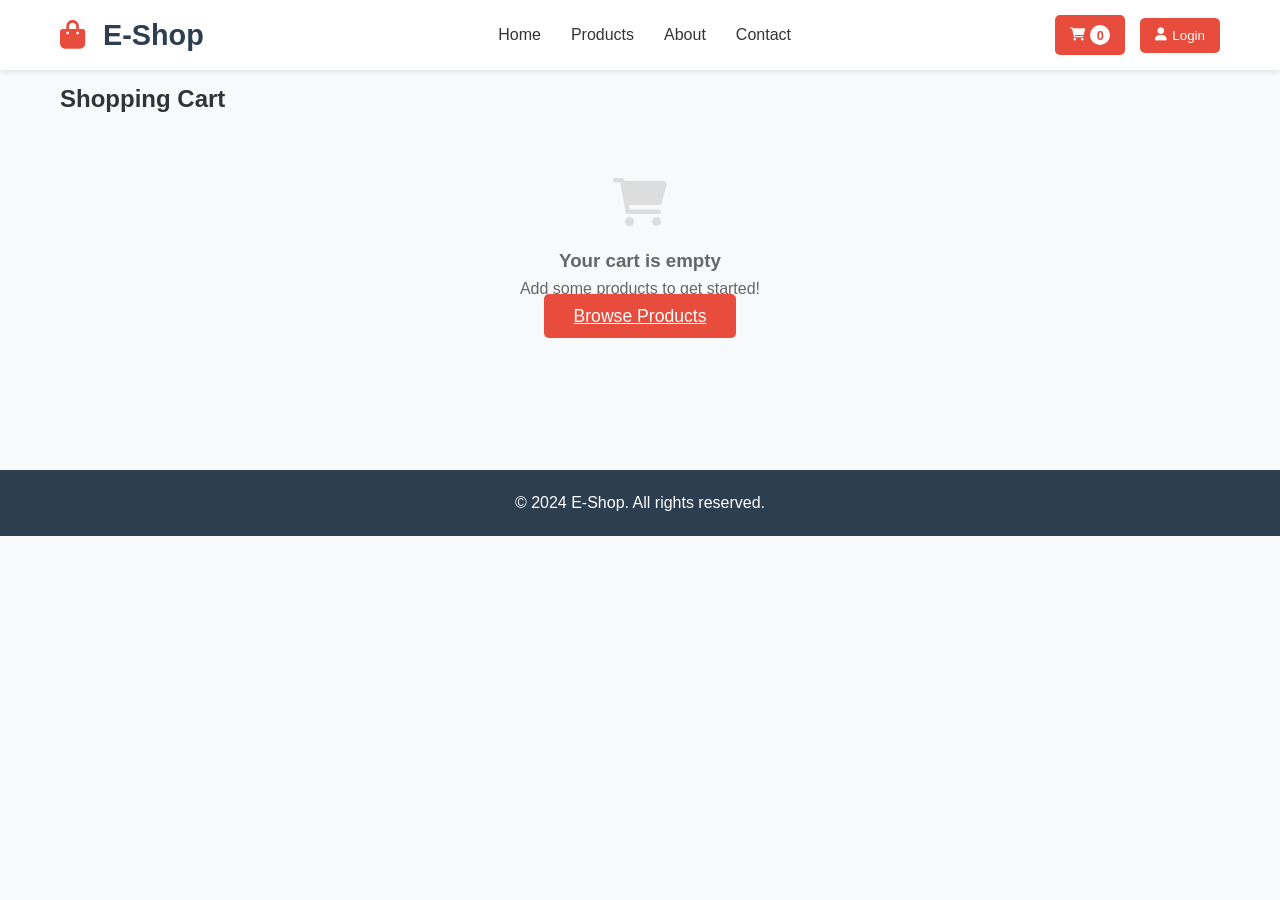
<file: frontend/cart.html>
<!DOCTYPE html>
<html lang="en">
<head>
    <meta charset="UTF-8">
    <meta name="viewport" content="width=device-width, initial-scale=1.0">
    <title>E-Shop - Shopping Cart</title>
    <link rel="stylesheet" href="styles.css">
    <link href="https://cdnjs.cloudflare.com/ajax/libs/font-awesome/6.0.0/css/all.min.css" rel="stylesheet">
</head>
<body>
    <header>
        <nav>
            <div class="nav-container">
                <div class="logo">
                    <h1><i class="fas fa-shopping-bag"></i> <a href="index.html" style="color: inherit; text-decoration: none;">E-Shop</a></h1>
                </div>
                <ul class="nav-menu">
                    <li><a href="index.html">Home</a></li>
                    <li><a href="products.html">Products</a></li>
                    <li><a href="about.html">About</a></li>
                    <li><a href="contact.html">Contact</a></li>
                </ul>
                <div class="nav-actions">
                    <button id="cart-btn" class="cart-btn">
                        <i class="fas fa-shopping-cart"></i>
                        <span id="cart-count">0</span>
                    </button>
                    <button id="login-btn" class="login-btn">
                        <i class="fas fa-user"></i> Login
                    </button>
                </div>
            </div>
        </nav>
    </header>

    <main>
        <section class="cart-page">
            <div class="container">
                <h2>Shopping Cart</h2>
                <div id="cart-content" class="cart-content">
                    <!-- Cart content will be loaded here -->
                    <div class="loading">Loading cart...</div>
                </div>
                <div id="empty-cart" class="empty-cart" style="display: none;">
                    <i class="fas fa-shopping-cart fa-3x"></i>
                    <h3>Your cart is empty</h3>
                    <p>Add some products to get started!</p>
                    <a href="products.html" class="btn-primary">Browse Products</a>
                </div>
            </div>
        </section>
    </main>

    <footer>
        <div class="container">
            <p>&copy; 2024 E-Shop. All rights reserved.</p>
        </div>
    </footer>

    <script src="app.js"></script>
    <script src="cart.js"></script>
</body>
</html>
</file>
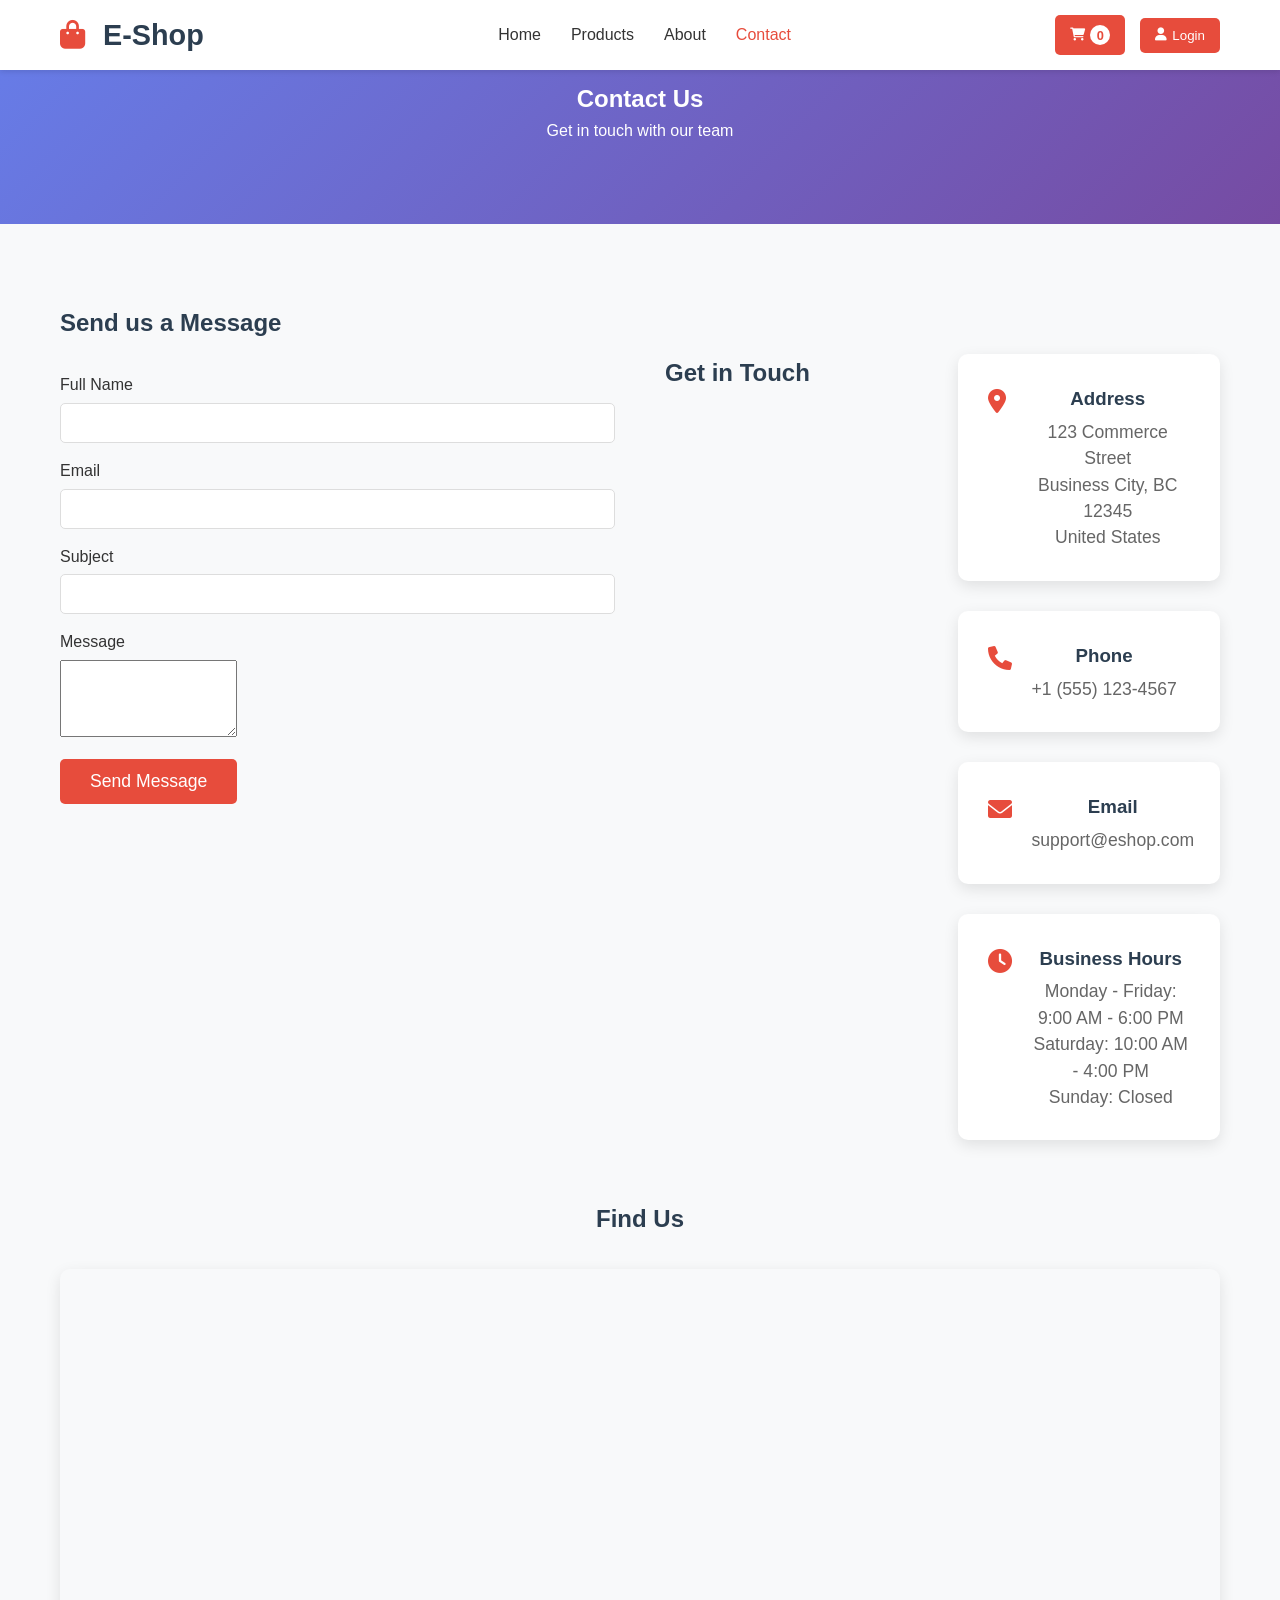
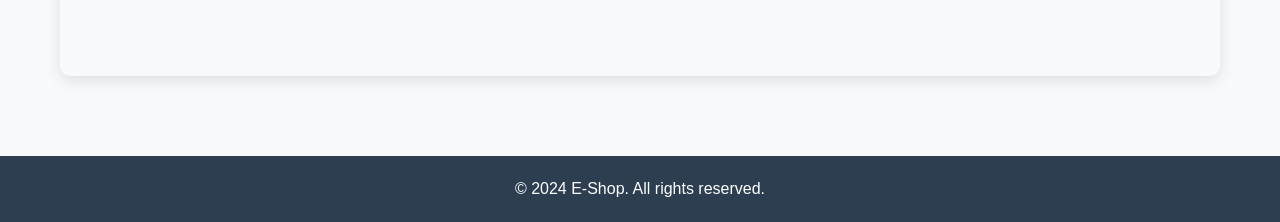
<file: frontend/contact.html>
<!DOCTYPE html>
<html lang="en">
<head>
    <meta charset="UTF-8">
    <meta name="viewport" content="width=device-width, initial-scale=1.0">
    <title>E-Shop - Contact Us</title>
    <link rel="stylesheet" href="styles.css">
    <link href="https://cdnjs.cloudflare.com/ajax/libs/font-awesome/6.0.0/css/all.min.css" rel="stylesheet">
</head>
<body>
    <header>
        <nav>
            <div class="nav-container">
                <div class="logo">
                    <h1><i class="fas fa-shopping-bag"></i> <a href="index.html" style="color: inherit; text-decoration: none;">E-Shop</a></h1>
                </div>
                <ul class="nav-menu">
                    <li><a href="index.html">Home</a></li>
                    <li><a href="products.html">Products</a></li>
                    <li><a href="about.html">About</a></li>
                    <li><a href="contact.html" class="active">Contact</a></li>
                </ul>
                <div class="nav-actions">
                    <button id="cart-btn" class="cart-btn">
                        <i class="fas fa-shopping-cart"></i>
                        <span id="cart-count">0</span>
                    </button>
                    <button id="login-btn" class="login-btn">
                        <i class="fas fa-user"></i> Login
                    </button>
                </div>
            </div>
        </nav>
    </header>

    <main>
        <section class="contact-hero">
            <div class="container">
                <h1>Contact Us</h1>
                <p>Get in touch with our team</p>
            </div>
        </section>

        <section class="contact-content">
            <div class="container">
                <div class="contact-grid">
                    <div class="contact-form">
                        <h2>Send us a Message</h2>
                        <form id="contactForm">
                            <div class="form-group">
                                <label for="contact-name">Full Name</label>
                                <input type="text" id="contact-name" required>
                            </div>
                            <div class="form-group">
                                <label for="contact-email">Email</label>
                                <input type="email" id="contact-email" required>
                            </div>
                            <div class="form-group">
                                <label for="contact-subject">Subject</label>
                                <input type="text" id="contact-subject" required>
                            </div>
                            <div class="form-group">
                                <label for="contact-message">Message</label>
                                <textarea id="contact-message" rows="5" required></textarea>
                            </div>
                            <button type="submit" class="btn-primary">Send Message</button>
                        </form>
                    </div>
                    <div class="contact-info">
                        <h2>Get in Touch</h2>
                        <div class="contact-details">
                            <div class="contact-item">
                                <i class="fas fa-map-marker-alt"></i>
                                <div>
                                    <h3>Address</h3>
                                    <p>123 Commerce Street<br>Business City, BC 12345<br>United States</p>
                                </div>
                            </div>
                            <div class="contact-item">
                                <i class="fas fa-phone"></i>
                                <div>
                                    <h3>Phone</h3>
                                    <p>+1 (555) 123-4567</p>
                                </div>
                            </div>
                            <div class="contact-item">
                                <i class="fas fa-envelope"></i>
                                <div>
                                    <h3>Email</h3>
                                    <p>support@eshop.com</p>
                                </div>
                            </div>
                            <div class="contact-item">
                                <i class="fas fa-clock"></i>
                                <div>
                                    <h3>Business Hours</h3>
                                    <p>Monday - Friday: 9:00 AM - 6:00 PM<br>Saturday: 10:00 AM - 4:00 PM<br>Sunday: Closed</p>
                                </div>
                            </div>
                        </div>
                    </div>
                </div>

                <div class="map-section">
                    <h2>Find Us</h2>
                    <div class="map-container">
                        <iframe
                            src="https://www.google.com/maps/embed?pb=!1m18!1m12!1m3!1d3022.1!2d-73.9!3d40.7!2m3!1f0!2f0!3f0!3m2!1i1024!2i768!4f13.1!3m3!1m2!1s0x0%3A0x0!2zNDDCsDQyJzAwLjAiTiA3M8KwNTQnMDAuMCJX!5e0!3m2!1sen!2sus!4v1234567890!5m2!1sen!2sus"
                            width="100%"
                            height="400"
                            style="border:0;"
                            allowfullscreen=""
                            loading="lazy">
                        </iframe>
                    </div>
                </div>
            </div>
        </section>
    </main>

    <footer>
        <div class="container">
            <p>&copy; 2024 E-Shop. All rights reserved.</p>
        </div>
    </footer>

    <script src="app.js"></script>
    <script src="contact.js"></script>
</body>
</html>
</file>
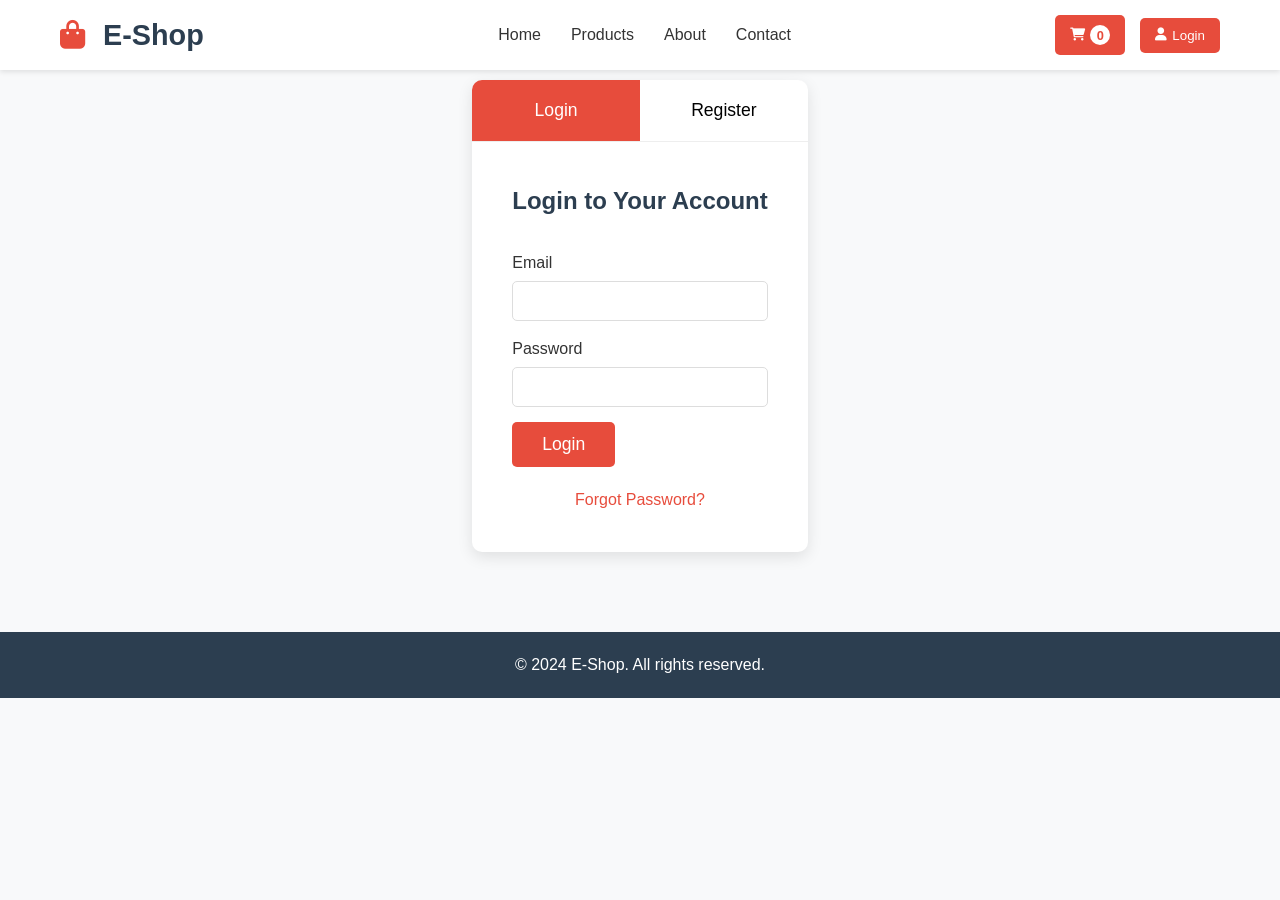
<file: frontend/login.html>
<!DOCTYPE html>
<html lang="en">
<head>
    <meta charset="UTF-8">
    <meta name="viewport" content="width=device-width, initial-scale=1.0">
    <title>E-Shop - Login</title>
    <link rel="stylesheet" href="styles.css">
    <link href="https://cdnjs.cloudflare.com/ajax/libs/font-awesome/6.0.0/css/all.min.css" rel="stylesheet">
</head>
<body>
    <header>
        <nav>
            <div class="nav-container">
                <div class="logo">
                    <h1><i class="fas fa-shopping-bag"></i> <a href="index.html" style="color: inherit; text-decoration: none;">E-Shop</a></h1>
                </div>
                <ul class="nav-menu">
                    <li><a href="index.html">Home</a></li>
                    <li><a href="products.html">Products</a></li>
                    <li><a href="about.html">About</a></li>
                    <li><a href="contact.html">Contact</a></li>
                </ul>
                <div class="nav-actions">
                    <button id="cart-btn" class="cart-btn">
                        <i class="fas fa-shopping-cart"></i>
                        <span id="cart-count">0</span>
                    </button>
                    <button id="login-btn" class="login-btn">
                        <i class="fas fa-user"></i> Login
                    </button>
                </div>
            </div>
        </nav>
    </header>

    <main>
        <section class="auth-section">
            <div class="container">
                <div class="auth-container">
                    <div class="auth-tabs">
                        <button id="login-tab" class="tab active">Login</button>
                        <button id="register-tab" class="tab">Register</button>
                    </div>
                    <div id="login-form" class="auth-form active">
                        <h2>Login to Your Account</h2>
                        <form id="loginForm">
                            <div class="form-group">
                                <label for="login-email">Email</label>
                                <input type="email" id="login-email" required>
                            </div>
                            <div class="form-group">
                                <label for="login-password">Password</label>
                                <input type="password" id="login-password" required>
                            </div>
                            <button type="submit" class="btn-primary">Login</button>
                        </form>
                        <div class="auth-links">
                            <a href="#" id="forgot-password">Forgot Password?</a>
                        </div>
                    </div>
                    <div id="register-form" class="auth-form">
                        <h2>Create New Account</h2>
                        <form id="registerForm">
                            <div class="form-group">
                                <label for="register-name">Full Name</label>
                                <input type="text" id="register-name" required>
                            </div>
                            <div class="form-group">
                                <label for="register-email">Email</label>
                                <input type="email" id="register-email" required>
                            </div>
                            <div class="form-group">
                                <label for="register-phone">Phone Number</label>
                                <input type="tel" id="register-phone" required>
                            </div>
                            <div class="form-group">
                                <label for="register-password">Password</label>
                                <input type="password" id="register-password" required minlength="6">
                            </div>
                            <div class="form-group">
                                <label for="register-confirm-password">Confirm Password</label>
                                <input type="password" id="register-confirm-password" required minlength="6">
                            </div>
                            <button type="submit" class="btn-primary">Create Account</button>
                        </form>
                    </div>
                </div>
            </div>
        </section>
    </main>

    <footer>
        <div class="container">
            <p>&copy; 2024 E-Shop. All rights reserved.</p>
        </div>
    </footer>

    <script src="app.js"></script>
    <script src="auth.js"></script>
</body>
</html>
</file>
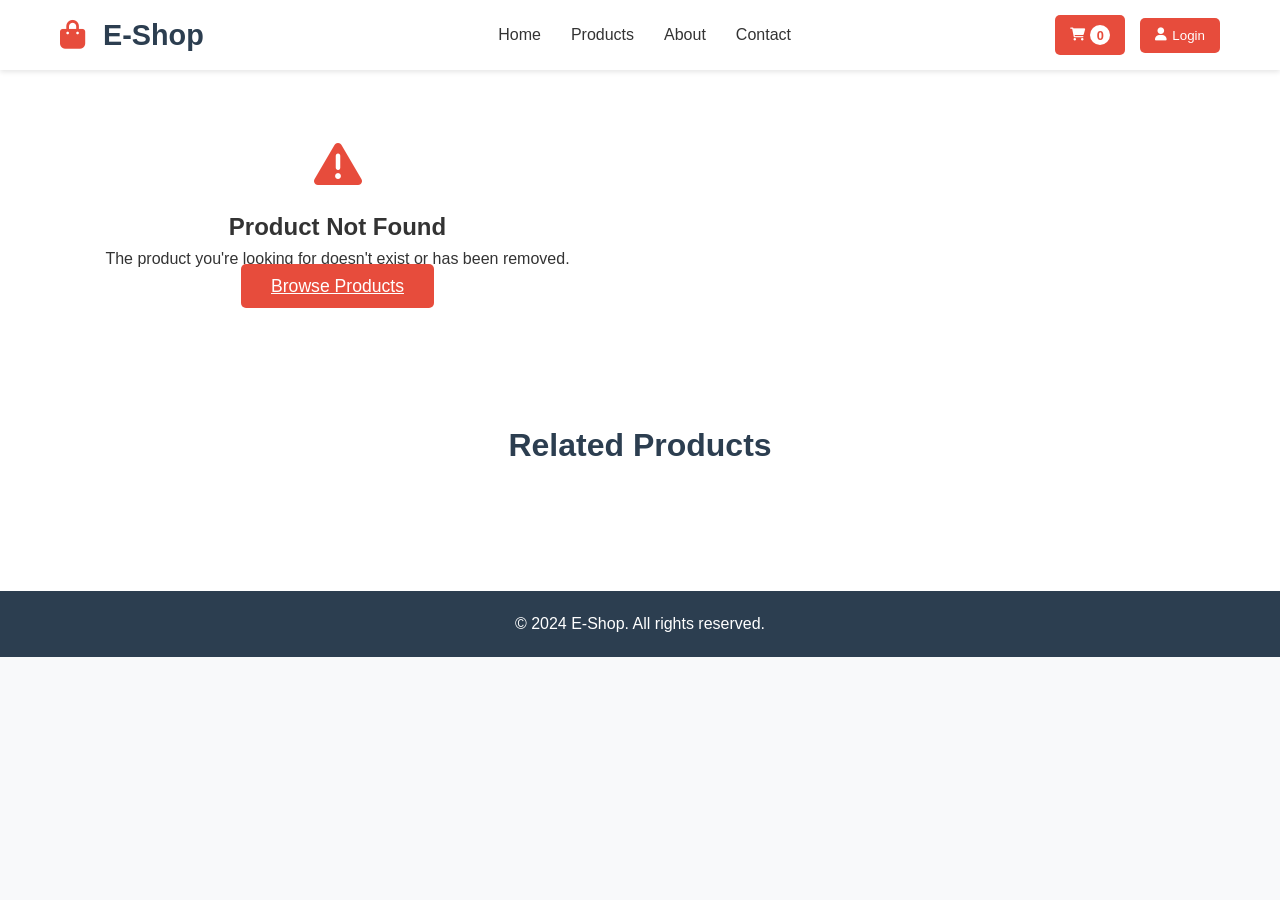
<file: frontend/product-details.html>
<!DOCTYPE html>
<html lang="en">
<head>
    <meta charset="UTF-8">
    <meta name="viewport" content="width=device-width, initial-scale=1.0">
    <title>E-Shop - Product Details</title>
    <link rel="stylesheet" href="styles.css">
    <link href="https://cdnjs.cloudflare.com/ajax/libs/font-awesome/6.0.0/css/all.min.css" rel="stylesheet">
</head>
<body>
    <header>
        <nav>
            <div class="nav-container">
                <div class="logo">
                    <h1><i class="fas fa-shopping-bag"></i> <a href="index.html" style="color: inherit; text-decoration: none;">E-Shop</a></h1>
                </div>
                <ul class="nav-menu">
                    <li><a href="index.html">Home</a></li>
                    <li><a href="products.html">Products</a></li>
                    <li><a href="about.html">About</a></li>
                    <li><a href="contact.html">Contact</a></li>
                </ul>
                <div class="nav-actions">
                    <button id="cart-btn" class="cart-btn">
                        <i class="fas fa-shopping-cart"></i>
                        <span id="cart-count">0</span>
                    </button>
                    <button id="login-btn" class="login-btn">
                        <i class="fas fa-user"></i> Login
                    </button>
                </div>
            </div>
        </nav>
    </header>

    <main>
        <section class="product-details">
            <div class="container">
                <div id="product-detail" class="product-detail">
                    <!-- Product details will be loaded here -->
                    <div class="loading">Loading product...</div>
                </div>
                <div class="related-products">
                    <h3>Related Products</h3>
                    <div id="related-products" class="products-grid">
                        <!-- Related products will be loaded here -->
                    </div>
                </div>
            </div>
        </section>
    </main>

    <footer>
        <div class="container">
            <p>&copy; 2024 E-Shop. All rights reserved.</p>
        </div>
    </footer>

    <script src="app.js"></script>
    <script src="product-details.js"></script>
</body>
</html>
</file>
<file: frontend/styles.css>
/* Reset and Base Styles */
* {
    margin: 0;
    padding: 0;
    box-sizing: border-box;
}

body {
    font-family: 'Arial', sans-serif;
    line-height: 1.6;
    color: #333;
    background-color: #f8f9fa;
}

.container {
    max-width: 1200px;
    margin: 0 auto;
    padding: 0 20px;
}

/* Navigation */
header {
    background: #fff;
    box-shadow: 0 2px 5px rgba(0,0,0,0.1);
    position: fixed;
    width: 100%;
    top: 0;
    z-index: 1000;
}

.nav-container {
    max-width: 1200px;
    margin: 0 auto;
    padding: 0 20px;
    display: flex;
    justify-content: space-between;
    align-items: center;
    height: 70px;
}

.logo h1 {
    color: #2c3e50;
    font-size: 1.8rem;
}

.logo i {
    color: #e74c3c;
    margin-right: 10px;
}

.nav-menu {
    display: flex;
    list-style: none;
}

.nav-menu li {
    margin-left: 30px;
}

.nav-menu a {
    text-decoration: none;
    color: #333;
    font-weight: 500;
    transition: color 0.3s;
}

.nav-menu a:hover,
.nav-menu a.active {
    color: #e74c3c;
}

.nav-actions {
    display: flex;
    align-items: center;
    gap: 15px;
}

.cart-btn, .login-btn {
    background: #e74c3c;
    color: white;
    border: none;
    padding: 10px 15px;
    border-radius: 5px;
    cursor: pointer;
    transition: background 0.3s;
    display: flex;
    align-items: center;
    gap: 5px;
}

.cart-btn:hover, .login-btn:hover {
    background: #c0392b;
}

#cart-count {
    background: #fff;
    color: #e74c3c;
    border-radius: 50%;
    width: 20px;
    height: 20px;
    display: flex;
    align-items: center;
    justify-content: center;
    font-size: 0.8rem;
    font-weight: bold;
}

/* Hero Section */
.hero {
    background: linear-gradient(135deg, #667eea 0%, #764ba2 100%);
    color: white;
    padding: 120px 0 80px;
    text-align: center;
}

.hero-content h2 {
    font-size: 3rem;
    margin-bottom: 20px;
}

.hero-content p {
    font-size: 1.2rem;
    margin-bottom: 30px;
    opacity: 0.9;
}

.btn-primary {
    background: #e74c3c;
    color: white;
    border: none;
    padding: 12px 30px;
    font-size: 1.1rem;
    border-radius: 5px;
    cursor: pointer;
    transition: background 0.3s;
}

.btn-primary:hover {
    background: #c0392b;
}

.btn-secondary {
    background: #95a5a6;
    color: white;
    border: none;
    padding: 10px 20px;
    border-radius: 5px;
    cursor: pointer;
    transition: background 0.3s;
}

.btn-secondary:hover {
    background: #7f8c8d;
}

/* Products Section */
.products {
    padding: 80px 0;
    background: #fff;
}

.products h2 {
    text-align: center;
    margin-bottom: 50px;
    font-size: 2.5rem;
    color: #2c3e50;
}

.products-grid {
    display: grid;
    grid-template-columns: repeat(auto-fit, minmax(300px, 1fr));
    gap: 30px;
}

.product-card {
    background: #fff;
    border-radius: 10px;
    box-shadow: 0 5px 15px rgba(0,0,0,0.1);
    overflow: hidden;
    transition: transform 0.3s;
}

.product-card:hover {
    transform: translateY(-5px);
}

.product-image {
    width: 100%;
    height: 200px;
    background: #f8f9fa;
    display: flex;
    align-items: center;
    justify-content: center;
    overflow: hidden;
}

.product-image img {
    max-width: 100%;
    max-height: 100%;
    object-fit: cover;
}

.product-info {
    padding: 20px;
}

.product-name {
    font-size: 1.2rem;
    font-weight: bold;
    margin-bottom: 10px;
    color: #2c3e50;
}

.product-price {
    font-size: 1.3rem;
    color: #e74c3c;
    font-weight: bold;
    margin-bottom: 15px;
}

.product-description {
    color: #666;
    margin-bottom: 15px;
    line-height: 1.4;
}

.add-to-cart-btn {
    width: 100%;
    padding: 10px;
    background: #27ae60;
    color: white;
    border: none;
    border-radius: 5px;
    cursor: pointer;
    transition: background 0.3s;
}

.add-to-cart-btn:hover {
    background: #229954;
}

.loading {
    text-align: center;
    padding: 50px;
    font-size: 1.2rem;
    color: #666;
}

/* Modal Styles */
.modal {
    display: none;
    position: fixed;
    z-index: 2000;
    left: 0;
    top: 0;
    width: 100%;
    height: 100%;
    background-color: rgba(0,0,0,0.5);
}

.modal-content {
    background-color: #fff;
    margin: 5% auto;
    padding: 0;
    border-radius: 10px;
    width: 90%;
    max-width: 600px;
    max-height: 80vh;
    overflow-y: auto;
}

.modal-header {
    padding: 20px;
    border-bottom: 1px solid #eee;
    display: flex;
    justify-content: space-between;
    align-items: center;
}

.modal-header h3 {
    margin: 0;
    color: #2c3e50;
}

.close {
    color: #aaa;
    font-size: 28px;
    font-weight: bold;
    cursor: pointer;
}

.close:hover {
    color: #000;
}

/* Cart Styles */
.cart-items {
    padding: 20px;
    max-height: 400px;
    overflow-y: auto;
}

.cart-item {
    display: flex;
    justify-content: space-between;
    align-items: center;
    padding: 15px 0;
    border-bottom: 1px solid #eee;
}

.cart-item-info {
    flex: 1;
}

.cart-item-name {
    font-weight: bold;
    margin-bottom: 5px;
}

.cart-item-price {
    color: #e74c3c;
}

.cart-item-controls {
    display: flex;
    align-items: center;
    gap: 10px;
}

.quantity-controls {
    display: flex;
    align-items: center;
    gap: 5px;
}

.quantity-btn {
    background: #ddd;
    border: none;
    width: 25px;
    height: 25px;
    border-radius: 50%;
    cursor: pointer;
    display: flex;
    align-items: center;
    justify-content: center;
}

.remove-btn {
    background: #e74c3c;
    color: white;
    border: none;
    padding: 5px 10px;
    border-radius: 3px;
    cursor: pointer;
}

.cart-total {
    padding: 20px;
    border-top: 1px solid #eee;
    text-align: right;
    font-size: 1.2rem;
}

.cart-actions {
    padding: 20px;
    display: flex;
    gap: 10px;
    justify-content: flex-end;
}

/* Auth Modal Styles */
.auth-tabs {
    display: flex;
    border-bottom: 1px solid #eee;
}

.tab {
    flex: 1;
    padding: 15px;
    background: none;
    border: none;
    cursor: pointer;
    font-size: 1rem;
    transition: background 0.3s;
}

.tab.active {
    background: #e74c3c;
    color: white;
}

.auth-form {
    display: none;
    padding: 20px;
}

.auth-form.active {
    display: block;
}

.form-group {
    margin-bottom: 15px;
}

.form-group label {
    display: block;
    margin-bottom: 5px;
    font-weight: 500;
}

.form-group input {
    width: 100%;
    padding: 10px;
    border: 1px solid #ddd;
    border-radius: 5px;
    font-size: 1rem;
}

/* About and Contact Sections */
.about, .contact {
    padding: 80px 0;
    background: #f8f9fa;
}

.about h2, .contact h2 {
    text-align: center;
    margin-bottom: 30px;
    font-size: 2.5rem;
    color: #2c3e50;
}

.about p {
    text-align: center;
    font-size: 1.1rem;
    color: #666;
    max-width: 600px;
    margin: 0 auto;
}

.contact-info {
    display: grid;
    grid-template-columns: repeat(auto-fit, minmax(250px, 1fr));
    gap: 30px;
    margin-top: 50px;
}

.contact-item {
    text-align: center;
    padding: 30px;
    background: #fff;
    border-radius: 10px;
    box-shadow: 0 5px 15px rgba(0,0,0,0.1);
}

.contact-item i {
    font-size: 2rem;
    color: #e74c3c;
    margin-bottom: 15px;
}

.contact-item p {
    color: #666;
    font-size: 1.1rem;
}

/* Footer */
footer {
    background: #2c3e50;
    color: white;
    text-align: center;
    padding: 20px 0;
}

/* Featured Products */
.featured-products {
    padding: 80px 0;
    background: #f8f9fa;
}

.home-about {
    padding: 80px 0;
    background: #fff;
}

.about-grid {
    display: grid;
    grid-template-columns: 1fr 1fr;
    gap: 50px;
    align-items: center;
}

.about-text h2 {
    margin-bottom: 20px;
    color: #2c3e50;
}

.about-image img {
    width: 100%;
    border-radius: 10px;
    box-shadow: 0 5px 15px rgba(0,0,0,0.1);
}

.text-center {
    text-align: center;
    margin-top: 40px;
}

/* Product Details Page */
.product-details {
    padding: 80px 0;
    background: #fff;
}

.product-detail {
    display: grid;
    grid-template-columns: 1fr 1fr;
    gap: 50px;
    margin-bottom: 60px;
}

.product-images {
    display: flex;
    flex-direction: column;
    gap: 20px;
}

.main-image {
    width: 100%;
    height: 400px;
    background: #f8f9fa;
    border-radius: 10px;
    display: flex;
    align-items: center;
    justify-content: center;
    overflow: hidden;
}

.main-image img {
    max-width: 100%;
    max-height: 100%;
    object-fit: cover;
}

.thumbnail-images {
    display: flex;
    gap: 10px;
}

.thumbnail {
    width: 80px;
    height: 80px;
    background: #f8f9fa;
    border-radius: 5px;
    cursor: pointer;
    display: flex;
    align-items: center;
    justify-content: center;
    overflow: hidden;
}

.thumbnail img {
    max-width: 100%;
    max-height: 100%;
    object-fit: cover;
}

.product-info h1 {
    font-size: 2.5rem;
    color: #2c3e50;
    margin-bottom: 10px;
}

.product-price {
    font-size: 2rem;
    color: #e74c3c;
    font-weight: bold;
    margin-bottom: 20px;
}

.product-description {
    color: #666;
    line-height: 1.6;
    margin-bottom: 30px;
}

.product-meta {
    display: grid;
    grid-template-columns: 1fr 1fr;
    gap: 20px;
    margin-bottom: 30px;
}

.meta-item {
    display: flex;
    justify-content: space-between;
    padding: 10px 0;
    border-bottom: 1px solid #eee;
}

.add-to-cart-section {
    display: flex;
    gap: 20px;
    align-items: center;
    margin-bottom: 30px;
}

.quantity-selector {
    display: flex;
    align-items: center;
    gap: 10px;
}

.quantity-btn {
    background: #ddd;
    border: none;
    width: 40px;
    height: 40px;
    border-radius: 50%;
    cursor: pointer;
    font-size: 1.2rem;
    display: flex;
    align-items: center;
    justify-content: center;
}

.quantity-input {
    width: 60px;
    text-align: center;
    padding: 10px;
    border: 1px solid #ddd;
    border-radius: 5px;
}

.related-products h3 {
    text-align: center;
    margin-bottom: 40px;
    font-size: 2rem;
    color: #2c3e50;
}

/* Cart Page */
.cart-page {
    padding: 80px 0;
    background: #f8f9fa;
}

.cart-content {
    background: #fff;
    border-radius: 10px;
    padding: 30px;
    box-shadow: 0 5px 15px rgba(0,0,0,0.1);
}

.cart-header {
    display: grid;
    grid-template-columns: 3fr 1fr 1fr 1fr;
    gap: 20px;
    padding-bottom: 20px;
    border-bottom: 2px solid #eee;
    font-weight: bold;
    color: #2c3e50;
}

.cart-item {
    display: grid;
    grid-template-columns: 3fr 1fr 1fr 1fr;
    gap: 20px;
    align-items: center;
    padding: 20px 0;
    border-bottom: 1px solid #eee;
}

.cart-item-image {
    width: 80px;
    height: 80px;
    background: #f8f9fa;
    border-radius: 5px;
    display: flex;
    align-items: center;
    justify-content: center;
    overflow: hidden;
}

.cart-item-image img {
    max-width: 100%;
    max-height: 100%;
    object-fit: cover;
}

.cart-item-info h4 {
    margin: 0 0 5px 0;
    color: #2c3e50;
}

.cart-item-price {
    color: #e74c3c;
    font-weight: bold;
}

.cart-summary {
    margin-top: 30px;
    padding-top: 30px;
    border-top: 2px solid #eee;
}

.summary-row {
    display: flex;
    justify-content: space-between;
    margin-bottom: 10px;
}

.summary-total {
    font-size: 1.5rem;
    font-weight: bold;
    color: #2c3e50;
    margin-top: 20px;
    padding-top: 20px;
    border-top: 1px solid #eee;
}

.cart-actions {
    display: flex;
    gap: 20px;
    justify-content: space-between;
    margin-top: 30px;
}

.empty-cart {
    text-align: center;
    padding: 60px 20px;
    color: #666;
}

.empty-cart i {
    color: #ddd;
    margin-bottom: 20px;
}

/* Auth Page */
.auth-section {
    padding: 80px 0;
    background: #f8f9fa;
    min-height: 60vh;
    display: flex;
    align-items: center;
}

.auth-container {
    background: #fff;
    border-radius: 10px;
    box-shadow: 0 5px 15px rgba(0,0,0,0.1);
    max-width: 500px;
    margin: 0 auto;
    overflow: hidden;
}

.auth-tabs {
    display: flex;
    border-bottom: 1px solid #eee;
}

.tab {
    flex: 1;
    padding: 20px;
    background: none;
    border: none;
    cursor: pointer;
    font-size: 1.1rem;
    transition: background 0.3s;
}

.tab.active {
    background: #e74c3c;
    color: white;
}

.auth-form {
    display: none;
    padding: 40px;
}

.auth-form.active {
    display: block;
}

.auth-form h2 {
    text-align: center;
    margin-bottom: 30px;
    color: #2c3e50;
}

.auth-links {
    text-align: center;
    margin-top: 20px;
}

.auth-links a {
    color: #e74c3c;
    text-decoration: none;
}

/* About Page */
.about-hero {
    background: linear-gradient(135deg, #667eea 0%, #764ba2 100%);
    color: white;
    padding: 80px 0;
    text-align: center;
}

.about-content {
    padding: 80px 0;
}

.features-grid {
    display: grid;
    grid-template-columns: repeat(auto-fit, minmax(250px, 1fr));
    gap: 30px;
    margin: 60px 0;
}

.feature-card {
    background: #fff;
    padding: 30px;
    border-radius: 10px;
    text-align: center;
    box-shadow: 0 5px 15px rgba(0,0,0,0.1);
    transition: transform 0.3s;
}

.feature-card:hover {
    transform: translateY(-5px);
}

.feature-card i {
    font-size: 3rem;
    color: #e74c3c;
    margin-bottom: 20px;
}

.feature-card h3 {
    margin-bottom: 15px;
    color: #2c3e50;
}

.stats-section {
    background: #f8f9fa;
    padding: 60px 0;
    text-align: center;
}

.stats-grid {
    display: grid;
    grid-template-columns: repeat(auto-fit, minmax(200px, 1fr));
    gap: 30px;
    margin-top: 40px;
}

.stat-number {
    font-size: 2.5rem;
    font-weight: bold;
    color: #e74c3c;
    margin-bottom: 10px;
}

.stat-label {
    color: #666;
    font-size: 1.1rem;
}

/* Contact Page */
.contact-hero {
    background: linear-gradient(135deg, #667eea 0%, #764ba2 100%);
    color: white;
    padding: 80px 0;
    text-align: center;
}

.contact-content {
    padding: 80px 0;
}

.contact-grid {
    display: grid;
    grid-template-columns: 1fr 1fr;
    gap: 50px;
    margin-bottom: 60px;
}

.contact-form h2,
.contact-info h2 {
    margin-bottom: 30px;
    color: #2c3e50;
}

.contact-details {
    display: flex;
    flex-direction: column;
    gap: 30px;
}

.contact-item {
    display: flex;
    gap: 20px;
    align-items: flex-start;
}

.contact-item i {
    font-size: 1.5rem;
    color: #e74c3c;
    margin-top: 5px;
}

.contact-item h3 {
    margin: 0 0 5px 0;
    color: #2c3e50;
}

.contact-item p {
    margin: 0;
    color: #666;
    line-height: 1.5;
}

.map-section {
    text-align: center;
}

.map-section h2 {
    margin-bottom: 30px;
    color: #2c3e50;
}

.map-container {
    border-radius: 10px;
    overflow: hidden;
    box-shadow: 0 5px 15px rgba(0,0,0,0.1);
}

/* Filters */
.filters {
    display: flex;
    gap: 20px;
    margin-bottom: 40px;
    align-items: center;
}

.filters select,
.filters input {
    padding: 10px;
    border: 1px solid #ddd;
    border-radius: 5px;
    font-size: 1rem;
}

.pagination {
    display: flex;
    justify-content: center;
    align-items: center;
    gap: 20px;
    margin-top: 40px;
}

.pagination button {
    padding: 10px 20px;
}

/* Responsive Updates */
@media (max-width: 768px) {
    .about-grid,
    .contact-grid,
    .product-detail {
        grid-template-columns: 1fr;
        gap: 30px;
    }

    .cart-header,
    .cart-item {
        grid-template-columns: 1fr;
        gap: 10px;
    }

    .cart-item {
        text-align: center;
    }

    .cart-actions {
        flex-direction: column;
    }

    .add-to-cart-section {
        flex-direction: column;
        align-items: stretch;
    }

    .filters {
        flex-direction: column;
        align-items: stretch;
    }

    .auth-form {
        padding: 20px;
    }

    .features-grid {
        grid-template-columns: 1fr;
    }

    .stats-grid {
        grid-template-columns: repeat(2, 1fr);
    }
}
</file>
